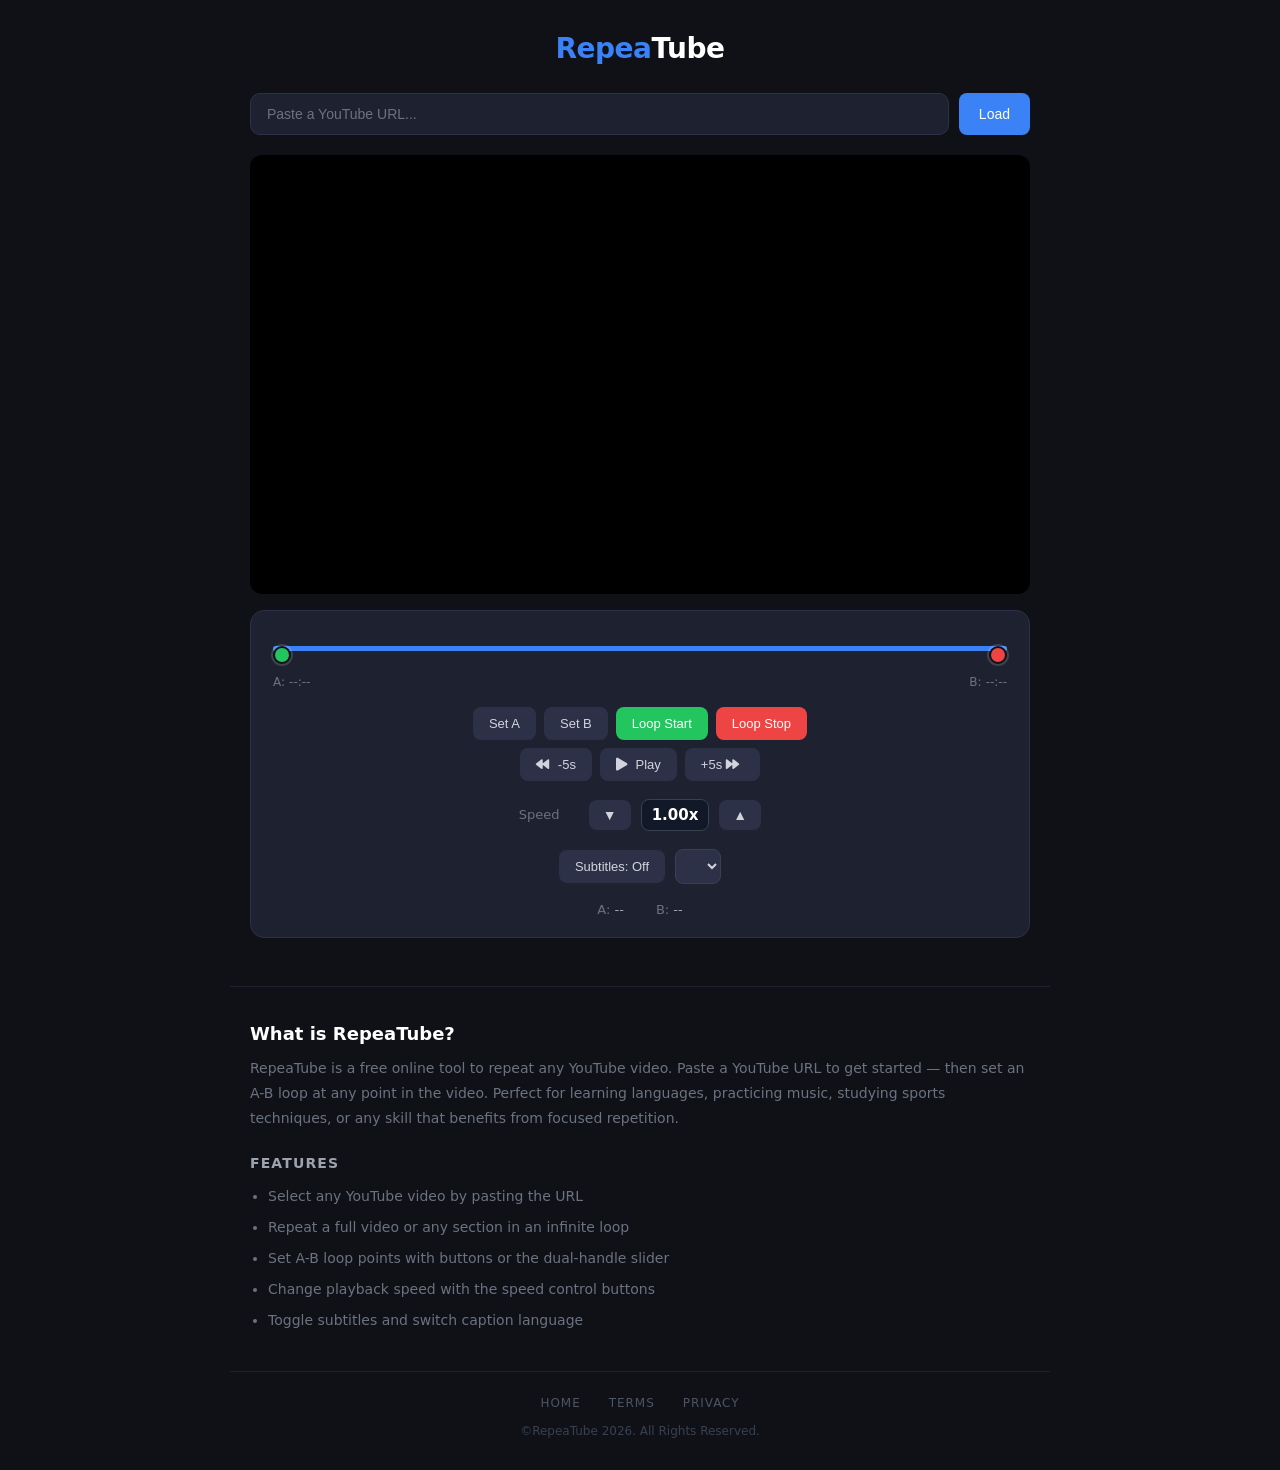
<file: index.html>
<!DOCTYPE html>
<html lang="ja">
<head>
    <meta charset="UTF-8">
    <meta name="viewport" content="width=device-width, initial-scale=1.0">
    <meta http-equiv="Content-Security-Policy" content="upgrade-insecure-requests">
    <title>RepeaTube – YouTube Loop Player</title>
    <link rel="stylesheet" href="style.css">
    <link rel="stylesheet" href="https://cdnjs.cloudflare.com/ajax/libs/font-awesome/5.15.4/css/all.min.css">
</head>
<body>
    <div class="container">

        <header class="site-header">
            <h1><span>Repea</span>Tube</h1>
        </header>

        <div class="input-section">
            <input type="text" id="videoUrl" placeholder="Paste a YouTube URL...">
            <button id="loadButton">Load</button>
        </div>

        <div class="player-section">
            <div id="player"></div>
        </div>

        <div class="controls-card">

            <div class="slider-section">
                <div class="dual-slider-container">
                    <div class="slider-track-bg">
                        <div class="slider-range-fill" id="sliderRangeFill"></div>
                    </div>
                    <input type="range" id="sliderA" class="dual-slider-input" min="0" max="100" value="0" step="0.1">
                    <input type="range" id="sliderB" class="dual-slider-input" min="0" max="100" value="100" step="0.1">
                </div>
                <div class="slider-time-labels">
                    <span>A: <span id="sliderALabel">--:--</span></span>
                    <span>B: <span id="sliderBLabel">--:--</span></span>
                </div>
            </div>

            <div class="controls-section">
                <button id="setPointA">Set A</button>
                <button id="setPointB">Set B</button>
                <button id="startLoop">Loop Start</button>
                <button id="stopLoop">Loop Stop</button>
                <div class="playback-controls">
                    <button id="rewind5"><i class="fas fa-backward"></i> -5s</button>
                    <button id="playPause"><i class="fas fa-play"></i> Play</button>
                    <button id="forward5">+5s <i class="fas fa-forward"></i></button>
                </div>
            </div>

            <div class="speed-section">
                <span class="speed-label">Speed</span>
                <button id="speedDown">▼</button>
                <span id="speedDisplay">1.00x</span>
                <button id="speedUp">▲</button>
            </div>

            <div class="caption-section">
                <button id="toggleCaption">Subtitles: Off</button>
                <select id="captionLanguage"></select>
            </div>

            <div class="info-section">
                <p>A: <span id="pointA">--</span></p>
                <p>B: <span id="pointB">--</span></p>
            </div>

        </div><!-- /.controls-card -->

    </div><!-- /.container -->

    <section class="about-section">
        <h2>What is RepeaTube?</h2>
        <p>RepeaTube is a free online tool to repeat any YouTube video. Paste a YouTube URL to get started — then set an A-B loop at any point in the video. Perfect for learning languages, practicing music, studying sports techniques, or any skill that benefits from focused repetition.</p>
        <h3>Features</h3>
        <ul>
            <li>Select any YouTube video by pasting the URL</li>
            <li>Repeat a full video or any section in an infinite loop</li>
            <li>Set A-B loop points with buttons or the dual-handle slider</li>
            <li>Change playback speed with the speed control buttons</li>
            <li>Toggle subtitles and switch caption language</li>
        </ul>
    </section>

    <footer class="site-footer">
        <nav class="footer-nav">
            <a href="index.html">HOME</a>
            <a href="terms.html">TERMS</a>
            <a href="privacy.html">PRIVACY</a>
        </nav>
        <p class="footer-copy">&copy;RepeaTube <span id="footerYear"></span>. All Rights Reserved.</p>
    </footer>

    <script src="https://www.youtube.com/iframe_api"></script>
    <script src="script.js"></script>
</body>
</html>
</file>
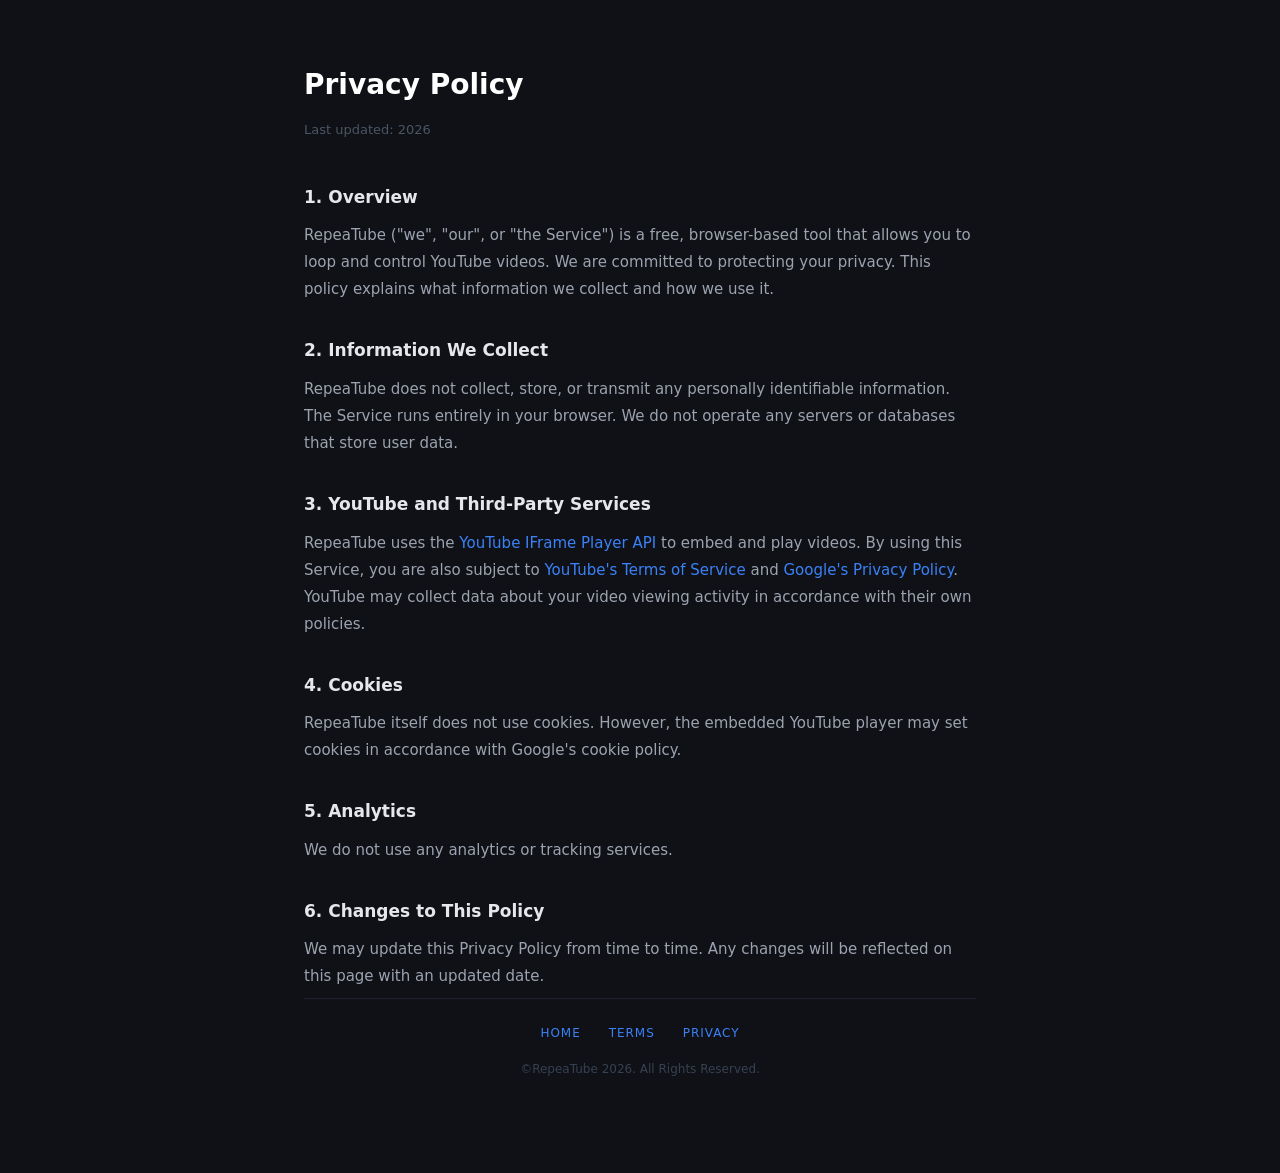
<file: privacy.html>
<!DOCTYPE html>
<html lang="en">
<head>
    <meta charset="UTF-8">
    <meta name="viewport" content="width=device-width, initial-scale=1.0">
    <title>Privacy Policy – RepeaTube</title>
    <link rel="stylesheet" href="style.css">
</head>
<body>
    <div class="legal-container">
        <h1>Privacy Policy</h1>
        <p class="legal-date">Last updated: <span id="currentYear"></span></p>

        <section>
            <h2>1. Overview</h2>
            <p>RepeaTube ("we", "our", or "the Service") is a free, browser-based tool that allows you to loop and control YouTube videos. We are committed to protecting your privacy. This policy explains what information we collect and how we use it.</p>
        </section>

        <section>
            <h2>2. Information We Collect</h2>
            <p>RepeaTube does not collect, store, or transmit any personally identifiable information. The Service runs entirely in your browser. We do not operate any servers or databases that store user data.</p>
        </section>

        <section>
            <h2>3. YouTube and Third-Party Services</h2>
            <p>RepeaTube uses the <a href="https://developers.google.com/youtube/iframe_api_reference" target="_blank" rel="noopener">YouTube IFrame Player API</a> to embed and play videos. By using this Service, you are also subject to <a href="https://www.youtube.com/t/terms" target="_blank" rel="noopener">YouTube's Terms of Service</a> and <a href="https://policies.google.com/privacy" target="_blank" rel="noopener">Google's Privacy Policy</a>. YouTube may collect data about your video viewing activity in accordance with their own policies.</p>
        </section>

        <section>
            <h2>4. Cookies</h2>
            <p>RepeaTube itself does not use cookies. However, the embedded YouTube player may set cookies in accordance with Google's cookie policy.</p>
        </section>

        <section>
            <h2>5. Analytics</h2>
            <p>We do not use any analytics or tracking services.</p>
        </section>

        <section>
            <h2>6. Changes to This Policy</h2>
            <p>We may update this Privacy Policy from time to time. Any changes will be reflected on this page with an updated date.</p>
        </section>

        <footer class="site-footer">
            <nav class="footer-nav">
                <a href="index.html">HOME</a>
                <a href="terms.html">TERMS</a>
                <a href="privacy.html">PRIVACY</a>
            </nav>
            <p class="footer-copy">&copy;RepeaTube <span id="footerYear"></span>. All Rights Reserved.</p>
        </footer>
    </div>
    <script>
        const y = new Date().getFullYear();
        document.getElementById('currentYear').textContent = y;
        document.getElementById('footerYear').textContent = y;
    </script>
</body>
</html>
</file>
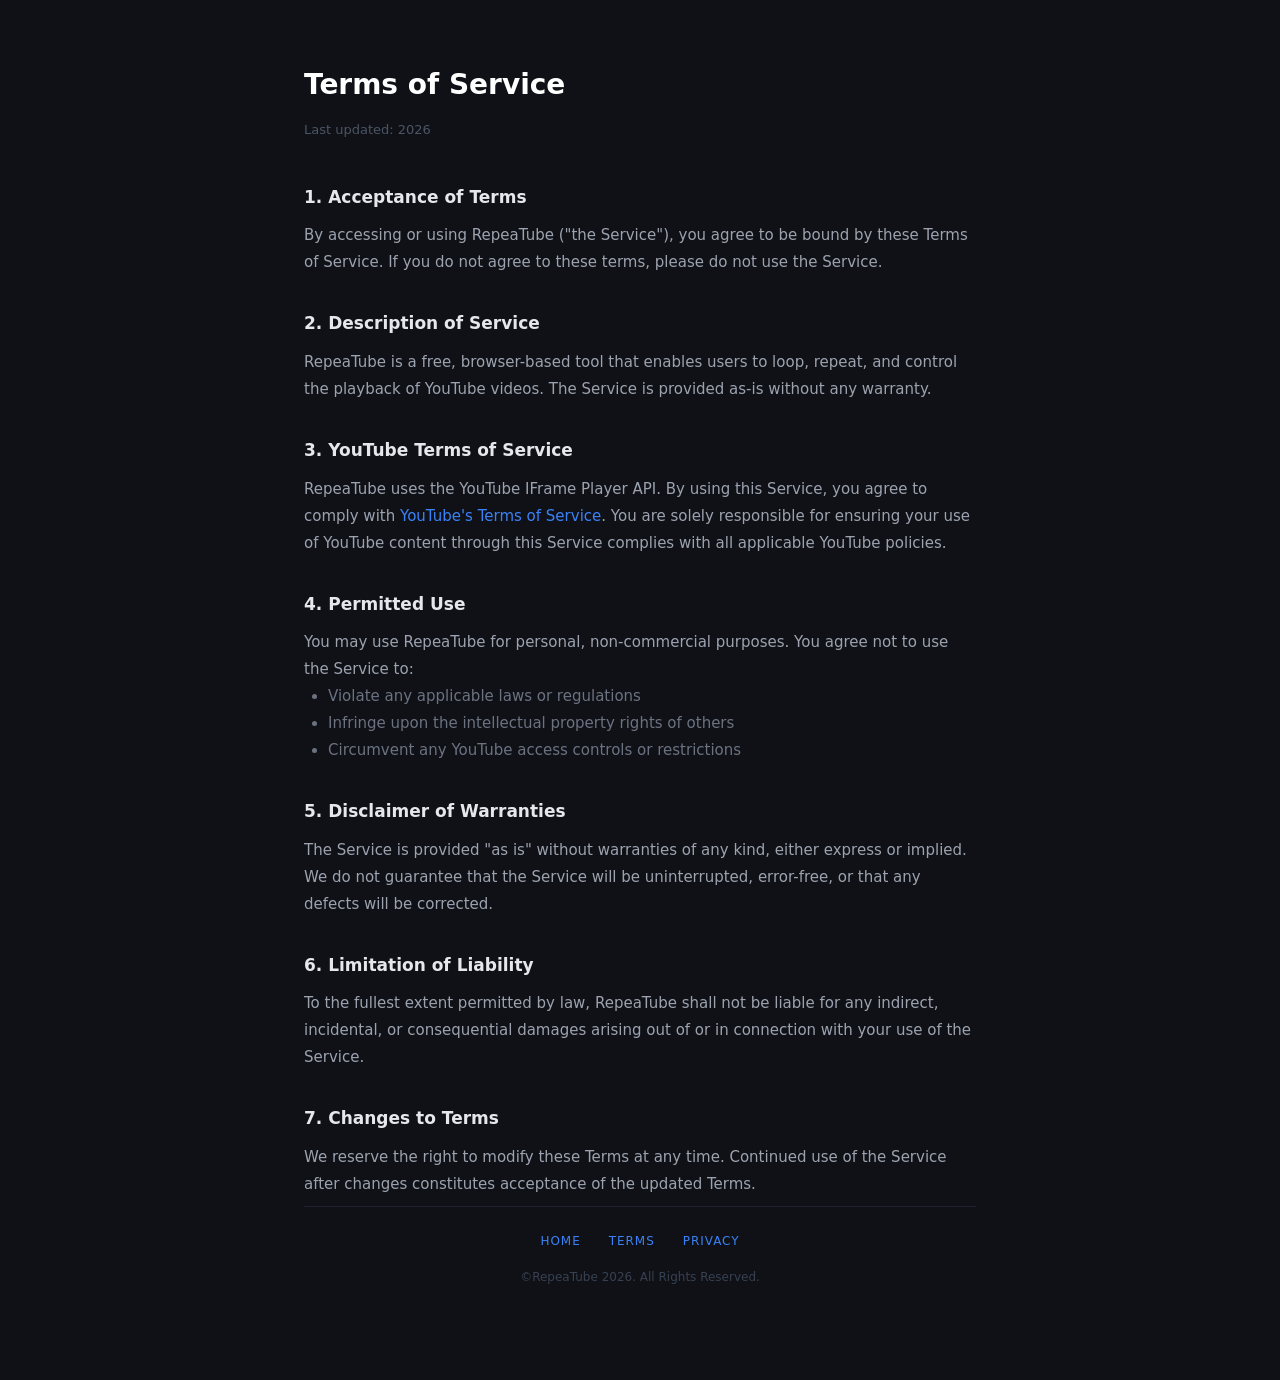
<file: terms.html>
<!DOCTYPE html>
<html lang="en">
<head>
    <meta charset="UTF-8">
    <meta name="viewport" content="width=device-width, initial-scale=1.0">
    <title>Terms of Service – RepeaTube</title>
    <link rel="stylesheet" href="style.css">
</head>
<body>
    <div class="legal-container">
        <h1>Terms of Service</h1>
        <p class="legal-date">Last updated: <span id="currentYear"></span></p>

        <section>
            <h2>1. Acceptance of Terms</h2>
            <p>By accessing or using RepeaTube ("the Service"), you agree to be bound by these Terms of Service. If you do not agree to these terms, please do not use the Service.</p>
        </section>

        <section>
            <h2>2. Description of Service</h2>
            <p>RepeaTube is a free, browser-based tool that enables users to loop, repeat, and control the playback of YouTube videos. The Service is provided as-is without any warranty.</p>
        </section>

        <section>
            <h2>3. YouTube Terms of Service</h2>
            <p>RepeaTube uses the YouTube IFrame Player API. By using this Service, you agree to comply with <a href="https://www.youtube.com/t/terms" target="_blank" rel="noopener">YouTube's Terms of Service</a>. You are solely responsible for ensuring your use of YouTube content through this Service complies with all applicable YouTube policies.</p>
        </section>

        <section>
            <h2>4. Permitted Use</h2>
            <p>You may use RepeaTube for personal, non-commercial purposes. You agree not to use the Service to:</p>
            <ul>
                <li>Violate any applicable laws or regulations</li>
                <li>Infringe upon the intellectual property rights of others</li>
                <li>Circumvent any YouTube access controls or restrictions</li>
            </ul>
        </section>

        <section>
            <h2>5. Disclaimer of Warranties</h2>
            <p>The Service is provided "as is" without warranties of any kind, either express or implied. We do not guarantee that the Service will be uninterrupted, error-free, or that any defects will be corrected.</p>
        </section>

        <section>
            <h2>6. Limitation of Liability</h2>
            <p>To the fullest extent permitted by law, RepeaTube shall not be liable for any indirect, incidental, or consequential damages arising out of or in connection with your use of the Service.</p>
        </section>

        <section>
            <h2>7. Changes to Terms</h2>
            <p>We reserve the right to modify these Terms at any time. Continued use of the Service after changes constitutes acceptance of the updated Terms.</p>
        </section>

        <footer class="site-footer">
            <nav class="footer-nav">
                <a href="index.html">HOME</a>
                <a href="terms.html">TERMS</a>
                <a href="privacy.html">PRIVACY</a>
            </nav>
            <p class="footer-copy">&copy;RepeaTube <span id="footerYear"></span>. All Rights Reserved.</p>
        </footer>
    </div>
    <script>
        const y = new Date().getFullYear();
        document.getElementById('currentYear').textContent = y;
        document.getElementById('footerYear').textContent = y;
    </script>
</body>
</html>
</file>
<file: style.css>
/* ---- Reset & Base ---- */
* {
    margin: 0;
    padding: 0;
    box-sizing: border-box;
}

body {
    font-family: 'Inter', 'Segoe UI', system-ui, sans-serif;
    background-color: #0f1117;
    color: #e5e7eb;
    min-height: 100vh;
}

/* ---- Layout ---- */
.container {
    max-width: 820px;
    margin: 0 auto;
    padding: 32px 20px 0;
}

/* ---- Header / Logo ---- */
.site-header {
    text-align: center;
    margin-bottom: 28px;
}

.site-header h1 {
    font-size: 28px;
    font-weight: 700;
    letter-spacing: -0.5px;
    color: #fff;
}

.site-header h1 span {
    color: #3b82f6;
}

/* ---- Input section ---- */
.input-section {
    display: flex;
    gap: 10px;
    margin-bottom: 20px;
}

#videoUrl {
    flex: 1;
    padding: 12px 16px;
    background: #1e2130;
    border: 1px solid #2d3148;
    border-radius: 10px;
    color: #e5e7eb;
    font-size: 14px;
    outline: none;
    transition: border-color 0.2s;
}

#videoUrl::placeholder {
    color: #6b7280;
}

#videoUrl:focus {
    border-color: #3b82f6;
}

/* ---- Buttons ---- */
button {
    padding: 10px 18px;
    background: #3b82f6;
    color: #fff;
    border: none;
    border-radius: 8px;
    cursor: pointer;
    font-size: 13px;
    font-weight: 500;
    transition: background 0.2s, transform 0.1s;
    white-space: nowrap;
}

button:hover {
    background: #2563eb;
}

button:active {
    transform: scale(0.97);
}

#loadButton {
    padding: 12px 20px;
    font-size: 14px;
}

/* ---- Player ---- */
.player-section {
    width: 100%;
    border-radius: 12px;
    overflow: hidden;
    background: #000;
}

#player {
    display: block;
    width: 100%;
    aspect-ratio: 16 / 9;
}

/* ---- Card wrapper for controls ---- */
.controls-card {
    background: #1e2130;
    border: 1px solid #2d3148;
    border-radius: 14px;
    padding: 20px;
    margin-top: 16px;
    display: flex;
    flex-direction: column;
    gap: 18px;
}

/* ---- Slider ---- */
.slider-section {
    padding: 0 2px;
}

.dual-slider-container {
    position: relative;
    height: 36px;
    display: flex;
    align-items: center;
}

.slider-track-bg {
    position: absolute;
    width: 100%;
    height: 5px;
    background: #374151;
    border-radius: 3px;
    pointer-events: none;
}

.slider-range-fill {
    position: absolute;
    height: 100%;
    background: #3b82f6;
    border-radius: 3px;
    left: 0%;
    width: 100%;
}

.dual-slider-input {
    position: absolute;
    width: 100%;
    pointer-events: none;
    -webkit-appearance: none;
    appearance: none;
    background: transparent;
    margin: 0;
    height: 100%;
    outline: none;
}

#sliderA { z-index: 1; }
#sliderB { z-index: 2; }

.dual-slider-input::-webkit-slider-runnable-track {
    background: transparent;
    border: none;
    height: 5px;
}

.dual-slider-input::-moz-range-track {
    background: transparent;
    border: none;
    height: 5px;
}

.dual-slider-input::-moz-range-progress {
    background: transparent;
}

.dual-slider-input::-webkit-slider-thumb {
    pointer-events: all;
    -webkit-appearance: none;
    width: 18px;
    height: 18px;
    border-radius: 50%;
    cursor: pointer;
    border: 2px solid #0f1117;
    box-shadow: 0 0 0 2px rgba(255,255,255,0.15);
    transition: transform 0.15s;
}

.dual-slider-input::-webkit-slider-thumb:hover {
    transform: scale(1.2);
}

#sliderA::-webkit-slider-thumb { background: #22c55e; }
#sliderB::-webkit-slider-thumb { background: #ef4444; }

.dual-slider-input::-moz-range-thumb {
    width: 18px;
    height: 18px;
    border-radius: 50%;
    cursor: pointer;
    border: 2px solid #0f1117;
}

#sliderA::-moz-range-thumb { background: #22c55e; }
#sliderB::-moz-range-thumb { background: #ef4444; }

.slider-time-labels {
    display: flex;
    justify-content: space-between;
    margin-top: 8px;
    font-size: 12px;
    color: #6b7280;
}

.slider-time-labels span {
    display: flex;
    align-items: center;
    gap: 4px;
}

/* ---- Controls section ---- */
.controls-section {
    display: flex;
    flex-wrap: wrap;
    justify-content: center;
    gap: 8px;
}

.controls-section button {
    background: #2d3148;
    color: #d1d5db;
    padding: 9px 16px;
    font-size: 13px;
}

.controls-section button:hover {
    background: #3b82f6;
    color: #fff;
}

#startLoop {
    background: #22c55e;
    color: #fff;
}

#startLoop:hover {
    background: #16a34a;
}

#stopLoop {
    background: #ef4444;
    color: #fff;
}

#stopLoop:hover {
    background: #dc2626;
}

.playback-controls {
    display: flex;
    justify-content: center;
    gap: 8px;
    width: 100%;
}

/* ---- Speed section ---- */
.speed-section {
    display: flex;
    align-items: center;
    justify-content: center;
    gap: 10px;
}

.speed-label {
    font-size: 13px;
    color: #6b7280;
    min-width: 60px;
}

#speedDisplay {
    min-width: 56px;
    text-align: center;
    font-weight: 700;
    font-size: 15px;
    color: #fff;
    background: #111827;
    padding: 6px 10px;
    border-radius: 8px;
    border: 1px solid #374151;
}

.speed-section button {
    background: #2d3148;
    color: #d1d5db;
    padding: 7px 14px;
    font-size: 14px;
    border-radius: 8px;
}

.speed-section button:hover {
    background: #3b82f6;
    color: #fff;
}

/* ---- Caption section ---- */
.caption-section {
    display: flex;
    justify-content: center;
    align-items: center;
    gap: 10px;
}

#toggleCaption {
    background: #2d3148;
    color: #d1d5db;
    font-size: 13px;
    padding: 9px 16px;
}

#toggleCaption:hover {
    background: #3b82f6;
    color: #fff;
}

#captionLanguage {
    padding: 8px 12px;
    background: #2d3148;
    border: 1px solid #374151;
    border-radius: 8px;
    color: #d1d5db;
    font-size: 13px;
    outline: none;
    cursor: pointer;
}

/* ---- Info section ---- */
.info-section {
    display: flex;
    justify-content: center;
    gap: 32px;
    font-size: 13px;
    color: #6b7280;
}

.info-section span {
    color: #9ca3af;
    font-weight: 500;
}

/* ---- About section ---- */
.about-section {
    max-width: 820px;
    margin: 48px auto 0;
    padding: 36px 20px;
    border-top: 1px solid #1e2130;
}

.about-section h2 {
    font-size: 18px;
    font-weight: 700;
    color: #fff;
    margin-bottom: 12px;
}

.about-section h3 {
    font-size: 14px;
    font-weight: 600;
    color: #9ca3af;
    text-transform: uppercase;
    letter-spacing: 0.08em;
    margin: 24px 0 10px;
}

.about-section p {
    font-size: 14px;
    line-height: 1.8;
    color: #6b7280;
}

.about-section ul {
    padding-left: 18px;
    font-size: 14px;
    line-height: 2.2;
    color: #6b7280;
}

/* ---- Footer ---- */
.site-footer {
    max-width: 820px;
    margin: 0 auto;
    padding: 24px 20px 32px;
    border-top: 1px solid #1e2130;
    text-align: center;
}

.footer-nav {
    display: flex;
    justify-content: center;
    gap: 28px;
    margin-bottom: 14px;
}

.footer-nav a {
    font-size: 12px;
    font-weight: 500;
    color: #4b5563;
    text-decoration: none;
    letter-spacing: 0.08em;
    transition: color 0.2s;
}

.footer-nav a:hover {
    color: #3b82f6;
}

.footer-copy {
    font-size: 12px;
    color: #374151;
}

/* ---- Legal pages ---- */
.legal-container {
    max-width: 720px;
    margin: 60px auto;
    padding: 0 24px;
    font-size: 15px;
    line-height: 1.8;
    color: #9ca3af;
}

.legal-container h1 {
    font-size: 28px;
    font-weight: 700;
    color: #fff;
    margin-bottom: 8px;
}

.legal-date {
    color: #4b5563;
    font-size: 13px;
    margin-bottom: 40px;
}

.legal-container h2 {
    font-size: 17px;
    font-weight: 600;
    color: #e5e7eb;
    margin: 32px 0 10px;
}

.legal-container section {
    margin-bottom: 8px;
}

.legal-container ul {
    padding-left: 24px;
    color: #6b7280;
}

.legal-container a {
    color: #3b82f6;
    text-decoration: none;
}

.legal-container a:hover {
    text-decoration: underline;
}

/* ---- Responsive ---- */
@media (max-width: 600px) {
    .container {
        padding: 20px 14px 0;
    }

    .input-section {
        flex-direction: column;
    }

    #videoUrl {
        width: 100%;
    }

    #loadButton {
        width: 100%;
    }

    .controls-section button {
        flex: 1 1 calc(50% - 8px);
    }

    .info-section {
        gap: 16px;
    }
}

.fas {
    margin-right: 5px;
}
</file>
